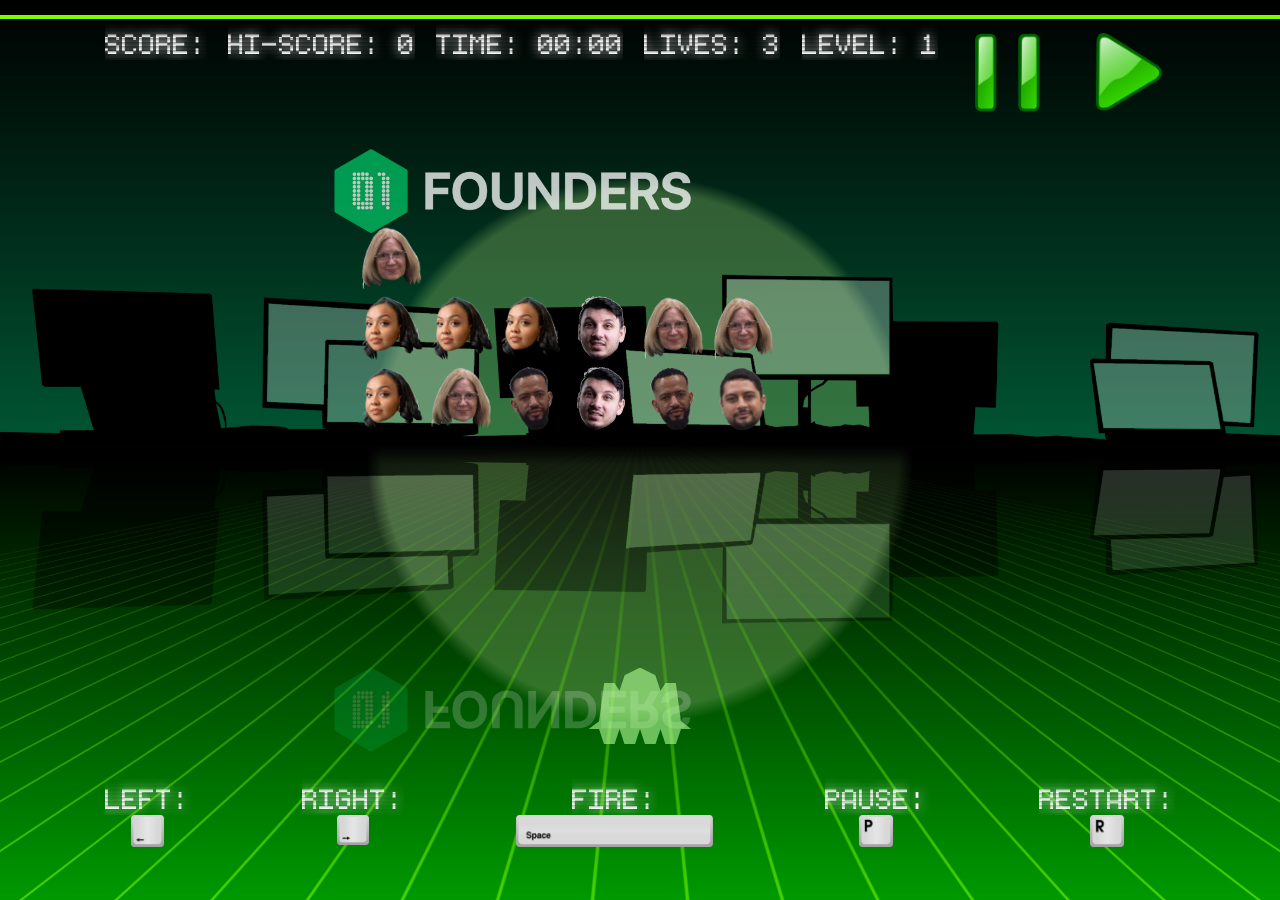
<file: index.html>
<!DOCTYPE html>
<html lang="en">
  <head>
    <meta charset="UTF-8" />
    <meta name="viewport" content="width=device-width, initial-scale=1.0" />
    <title>Space Invaders</title>
    <link id="my-css" rel="stylesheet" href="static/style.css" />
    <link
      rel="apple-touch-icon"
      sizes="180x180"
      href="favicons/apple-touch-icon.png"
    />
    <link
      rel="icon"
      type="image/png"
      sizes="32x32"
      href="favicons/favicon-32x32.png"
    />
    <link
      rel="icon"
      type="image/png"
      sizes="16x16"
      href="favicons/favicon-16x16.png"
    />
    <link rel="icon" href="favicons/favicon.ico" type="image/x-icon" />
    <link rel="manifest" href="favicons/site.webmanifest" />
  </head>
  <body>
    <div class="line"></div>
    <div class="line"></div>
    <div class="line"></div>
    <div class="line"></div>
    <div class="line"></div>
    <div class="line"></div>
    <div class="line"></div>
    <div class="line"></div>
    <div class="line"></div>
    <div class="line"></div>
    <div class="line"></div>
    <div class="line"></div>
    <div class="line"></div>
    <div class="line"></div>
    <div class="line"></div>
    <div class="line"></div>

    <div class="main">
      <div class="info">
        <p><span class="mask-text">SCORE: <span id="scoreSpan"></span></span></p>
        <br />
        <p><span class="mask-text">HI-SCORE: <span id="hiScoreSpan"></span></span></p>
        <br />
        <p><span class="mask-text">TIME: <span id="timerSpan">00:00</span></span></p>
        <br />
        <p><span class="mask-text">LIVES: <span id="livesSpan">3</span></span></p>
        <br />
        <p><span class="mask-text">LEVEL: <span id="levelSpan">1</span></span></p>
        <br />
        <div class="controls" style="text-align: center">
          <span id="pause-btn">
            <img src="images/keyboard/pause_T.png" height="100%" alt="" />
          </span>
          <span id="play-btn" style="display: none">
            <img src="images/keyboard/play_T.png" height="100%" alt="" />
          </span>
          <span id="restart-btn">
          </span>
        </div>
      </div>
      <div class="square">
      </div>
      <div class="info">
        <p>
            <span class="mask-text">LEFT:</span>
            <br />
            <img src="images/keyboard/computer_key_Arrow_Left_T.png" alt="⬅️" style="height: 3.5vmin" />
        </p>
        <br />
        <p>
            <span class="mask-text">RIGHT:</span>
            <br />
            <img src="images/keyboard/computer_key_Arrow_Right_T.png" alt="➡️" style="width: 3.5vmin" />
        </p>
        <br />
        <p>
            <span class="mask-text">FIRE:</span>
            <br />
            <img src="images/keyboard/computer_key_Space_bar_T.png" alt="🔥" style="height: 3.5vmin" />
        </p>
        <br />
        <p>
            <span class="mask-text" id="pause-resume-text">PAUSE</span>:
            <br />
            <img src="images/keyboard/computer_key_P_T.png" alt="⏯️" style="height: 3.5vmin" />
            <br />
        </p>
        <br />
        <p>
            <span class="mask-text">RESTART:</span>
            <br />
            <img src="images/keyboard/computer_key_R_T.png" alt="R" style="height: 3.5vmin" />
        </p>
    </div>
    </div>
        <!-- Add this near the end of your index.html, before your game scripts -->
    <!-- <script>
    window.formSubmitted = false;
    
    document.addEventListener('DOMContentLoaded', function() {
      fetch('overlay.html')
        .then(response => response.text())
        .then(html => {
          // Directly inject the overlay HTML
          document.getElementById('overlayContainer').innerHTML = html;
    
          // Now get the new overlay and form
          const overlay = document.getElementById('formOverlay');
          const playerForm = document.getElementById('playerForm');
          playerForm.addEventListener('submit', function(event) {
            event.preventDefault();
            const name = document.getElementById('playerName').value;
            const email = document.getElementById('playerEmail').value;
            const mobile = document.getElementById('playerMobile').value;
            localStorage.setItem('playerInfo', JSON.stringify({ name, email, mobile }));
            window.formSubmitted = true;
            overlay.style.display = 'none';
            if (typeof init === 'function') init();
          });
        });
    });
    </script> -->
    <script type="module" src="static/script.mjs" defer></script>
    <script type="module" src="static/gamepad.js" defer></script>
  </body>
</html>
</file>
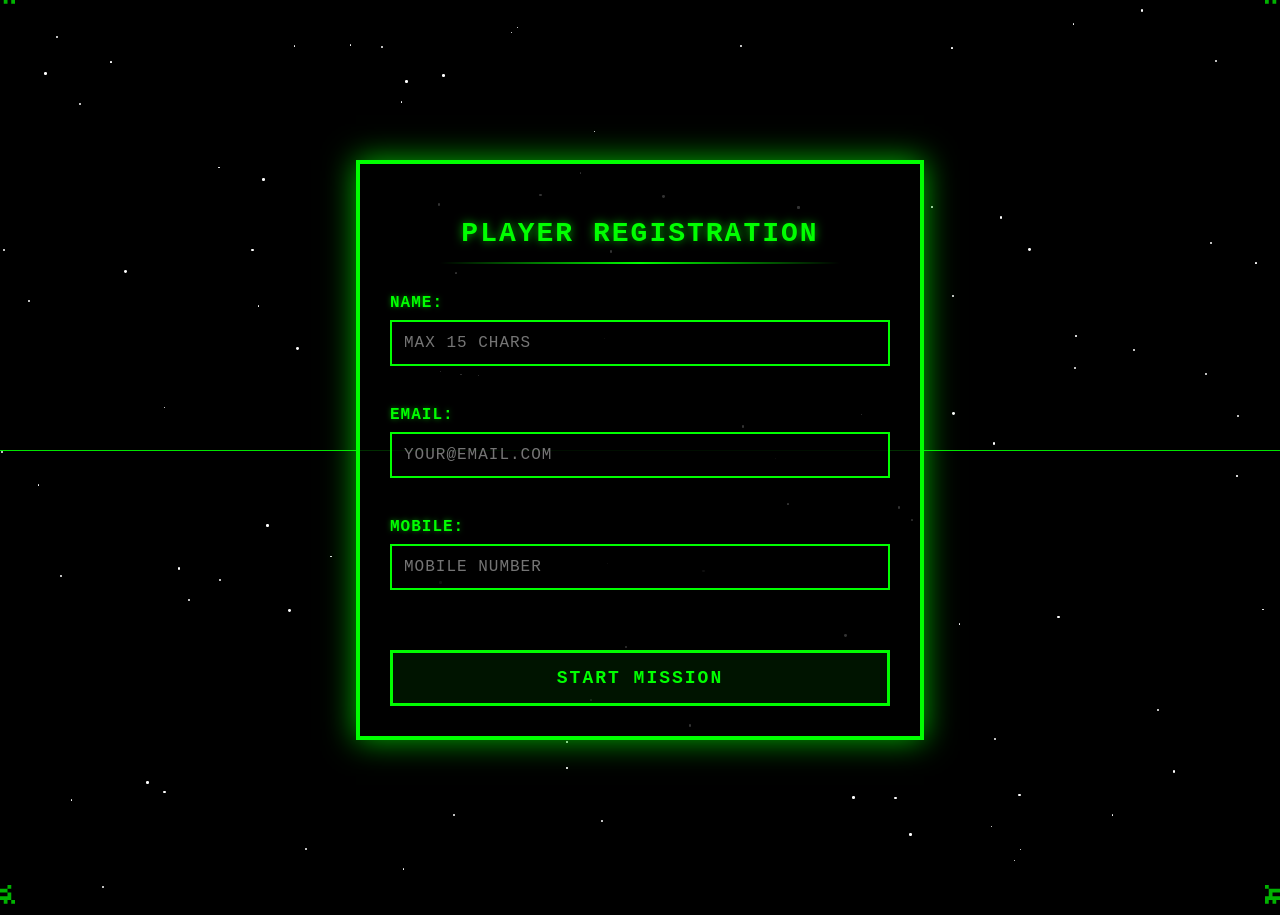
<file: overlay.html>
<!DOCTYPE html>
<html lang="en">
<head>
  <meta charset="UTF-8">
  <meta name="viewport" content="width=device-width, initial-scale=1.0">
  <title>Space Invaders - Player Registration</title>
  <style>
    @font-face {
      font-family: 'Arcade';
      src: url('https://fonts.googleapis.com/css2?family=Press+Start+2P&display=swap');
    }
    
    body {
      margin: 0;
      padding: 0;
      background-color: #000;
      color: #fff;
      font-family: 'Courier New', monospace;
      overflow: hidden;
      height: 100vh;
      display: flex;
      justify-content: center;
      align-items: center;
    }

    .stars {
      position: fixed;
      top: 0;
      left: 0;
      width: 100%;
      height: 100%;
      z-index: -2;
    }

    .star {
      position: absolute;
      background-color: #fff;
      border-radius: 50%;
      animation: twinkle 2s infinite alternate;
    }

    @keyframes twinkle {
      0% { opacity: 0.3; }
      100% { opacity: 1; }
    }

    .form-container {
      background-color: rgba(0, 0, 0, 0.8);
      border: 4px solid #00ff00;
      box-shadow: 0 0 30px rgba(0, 255, 0, 0.7);
      padding: 30px;
      width: 90%;
      max-width: 500px;
      position: relative;
      animation: glow 2s infinite alternate;
    }

    /* Space invader decorations */
    .invader {
      position: absolute;
      width: 30px;
      height: 30px;
      background-size: contain;
      background-repeat: no-repeat;
      background-position: center;
      opacity: 0.7;
    }

    .invader-1 {
      top: -15px;
      left: -15px;
      background-image: url("data:image/svg+xml,%3Csvg xmlns='http://www.w3.org/2000/svg' viewBox='0 0 16 16' fill='%2300ff00'%3E%3Cpath d='M0 0h2v2H0zm2 2h2v2H2zm2 0h2v2H4zm2 0h2v2H6zm2 0h2v2H8zm2 0h2v2h-2zm2-2h2v2h-2zM2 4h2v2H2zm10 0h2v2h-2zM0 6h2v2H0zm2 0h2v2H2zm2 0h2v2H4zm2 0h2v2H6zm2 0h2v2H8zm2 0h2v2h-2zm2 0h2v2h-2zM0 8h2v2H0zm4 0h2v2H4zm6 0h2v2h-2zm4 0h2v2h-2z'/%3E%3C/svg%3E");
    }

    .invader-2 {
      top: -15px;
      right: -15px;
      background-image: url("data:image/svg+xml,%3Csvg xmlns='http://www.w3.org/2000/svg' viewBox='0 0 16 16' fill='%2300ff00'%3E%3Cpath d='M0 0h2v2H0zm2 2h2v2H2zm2 0h2v2H4zm2 0h2v2H6zm2 0h2v2H8zm2 0h2v2h-2zm2-2h2v2h-2zM2 4h2v2H2zm10 0h2v2h-2zM0 6h2v2H0zm2 0h2v2H2zm2 0h2v2H4zm2 0h2v2H6zm2 0h2v2H8zm2 0h2v2h-2zm2 0h2v2h-2zM0 8h2v2H0zm4 0h2v2H4zm6 0h2v2h-2zm4 0h2v2h-2z'/%3E%3C/svg%3E");
    }

    .invader-3 {
      bottom: -15px;
      left: -15px;
      background-image: url("data:image/svg+xml,%3Csvg xmlns='http://www.w3.org/2000/svg' viewBox='0 0 16 16' fill='%2300ff00'%3E%3Cpath d='M0 0h2v2H0zm2 2h2v2H2zm2 0h2v2H4zm2 0h2v2H6zm2 0h2v2H8zm2 0h2v2h-2zm2-2h2v2h-2zM2 4h2v2H2zm10 0h2v2h-2zM0 6h2v2H0zm2 0h2v2H2zm2 0h2v2H4zm2 0h2v2H6zm2 0h2v2H8zm2 0h2v2h-2zm2 0h2v2h-2zM0 8h2v2H0zm4 0h2v2H4zm6 0h2v2h-2zm4 0h2v2h-2z'/%3E%3C/svg%3E");
    }

    .invader-4 {
      bottom: -15px;
      right: -15px;
      background-image: url("data:image/svg+xml,%3Csvg xmlns='http://www.w3.org/2000/svg' viewBox='0 0 16 16' fill='%2300ff00'%3E%3Cpath d='M0 0h2v2H0zm2 2h2v2H2zm2 0h2v2H4zm2 0h2v2H6zm2 0h2v2H8zm2 0h2v2h-2zm2-2h2v2h-2zM2 4h2v2H2zm10 0h2v2h-2zM0 6h2v2H0zm2 0h2v2H2zm2 0h2v2H4zm2 0h2v2H6zm2 0h2v2H8zm2 0h2v2h-2zm2 0h2v2h-2zM0 8h2v2H0zm4 0h2v2H4zm6 0h2v2h-2zm4 0h2v2h-2z'/%3E%3C/svg%3E");
    }

    @keyframes glow {
      from {
        box-shadow: 0 0 15px rgba(0, 255, 0, 0.5);
      }
      to {
        box-shadow: 0 0 30px rgba(0, 255, 0, 0.9);
      }
    }

    .form-title {
      text-align: center;
      margin-bottom: 30px;
      font-size: 28px;
      font-family: 'Press Start 2P', 'Courier New', monospace;
      text-transform: uppercase;
      letter-spacing: 2px;
      color: #00ff00;
      text-shadow: 0 0 10px rgba(0, 255, 0, 0.7);
      position: relative;
      padding-bottom: 15px;
    }

    .form-title:after {
      content: '';
      position: absolute;
      bottom: 0;
      left: 50%;
      transform: translateX(-50%);
      width: 80%;
      height: 2px;
      background: linear-gradient(to right, transparent, #00ff00, transparent);
    }

    .form-field {
      margin-bottom: 20px;
      position: relative;
    }

    .form-field label {
      display: block;
      margin-bottom: 8px;
      color: #00ff00;
      font-weight: bold;
      font-size: 16px;
      text-shadow: 0 0 5px rgba(0, 255, 0, 0.5);
      letter-spacing: 1px;
    }

    .form-field input {
      width: 100%;
      padding: 12px;
      background-color: rgba(0, 0, 0, 0.7);
      border: 2px solid #00ff00;
      color: #00ff00;
      font-family: 'Courier New', monospace;
      box-sizing: border-box;
      font-size: 16px;
      letter-spacing: 1px;
      transition: all 0.3s ease;
    }

    .form-field input:focus {
      outline: none;
      border-color: #00ff00;
      box-shadow: 0 0 10px rgba(0, 255, 0, 0.7);
      background-color: rgba(0, 40, 0, 0.3);
    }

    .error-message {
      color: #ff5555;
      font-size: 14px;
      margin-top: 5px;
      height: 15px;
      text-shadow: 0 0 5px rgba(255, 0, 0, 0.5);
    }

    .form-button {
      width: 100%;
      padding: 15px;
      background-color: rgba(0, 40, 0, 0.5);
      border: 3px solid #00ff00;
      color: #00ff00;
      font-weight: bold;
      font-size: 18px;
      cursor: pointer;
      font-family: 'Press Start 2P', 'Courier New', monospace;
      margin-top: 20px;
      transition: all 0.3s ease;
      text-transform: uppercase;
      letter-spacing: 2px;
      position: relative;
      overflow: hidden;
    }

    .form-button:before {
      content: '';
      position: absolute;
      top: 0;
      left: -100%;
      width: 100%;
      height: 100%;
      background: linear-gradient(90deg, transparent, rgba(0, 255, 0, 0.2), transparent);
      transition: 0.5s;
    }

    .form-button:hover:before {
      left: 100%;
    }

    .form-button:hover {
      background-color: rgba(0, 60, 0, 0.7);
      box-shadow: 0 0 15px rgba(0, 255, 0, 0.7);
      text-shadow: 0 0 5px rgba(0, 255, 0, 0.7);
    }

    /* Background lines animation */
    .line {
      position: absolute;
      width: 100%;
      height: 1px;
      background-color: rgba(0, 255, 0, 0.2);
      z-index: -1;
      animation: moveLine 5s infinite linear;
    }

    @keyframes moveLine {
      0% {
        transform: translateY(-100vh);
      }
      100% {
        transform: translateY(100vh);
      }
    }

    .line:nth-child(1) { animation-delay: 0.1s; }
    .line:nth-child(2) { animation-delay: 0.3s; }
    .line:nth-child(3) { animation-delay: 0.5s; }
    .line:nth-child(4) { animation-delay: 0.7s; }
    .line:nth-child(5) { animation-delay: 0.9s; }
    .line:nth-child(6) { animation-delay: 1.1s; }
    .line:nth-child(7) { animation-delay: 1.3s; }
    .line:nth-child(8) { animation-delay: 1.5s; }
    .line:nth-child(9) { animation-delay: 1.7s; }
    .line:nth-child(10) { animation-delay: 1.9s; }

    /* Responsive adjustments */
    @media (max-width: 768px) {
      .form-container {
        width: 95%;
        padding: 20px;
      }
      
      .form-title {
        font-size: 22px;
      }
      
      .form-button {
        padding: 12px;
        font-size: 16px;
      }
    }
  </style>
</head>
<body>
  <!-- Stars background -->
  <div class="stars" id="stars"></div>

  <!-- Background animation lines -->
  <div class="line"></div>
  <div class="line"></div>
  <div class="line"></div>
  <div class="line"></div>
  <div class="line"></div>
  <div class="line"></div>
  <div class="line"></div>
  <div class="line"></div>
  <div class="line"></div>
  <div class="line"></div>

    <!-- Space invader decorations -->
    <div class="invader invader-1"></div>
    <div class="invader invader-2"></div>
    <div class="invader invader-3"></div>
    <div class="invader invader-4"></div>
    <div class="form-container">
        <h2 class="form-title" style="display:block">PLAYER REGISTRATION</h2>
        <form id="playerForm">
      <div class="form-field">
        <label for="playerName">NAME:</label>
        <input type="text" id="playerName" name="name" required maxlength="15" placeholder="MAX 15 CHARS">
        <div id="nameError" class="error-message"></div>
      </div>
      <div class="form-field">
        <label for="playerEmail">EMAIL:</label>
        <input type="email" id="playerEmail" name="email" required placeholder="YOUR@EMAIL.COM">
        <div id="emailError" class="error-message"></div>
      </div>
      <div class="form-field">
        <label for="playerMobile">MOBILE:</label>
        <input type="tel" id="playerMobile" name="mobile" required placeholder="MOBILE NUMBER">
        <div id="mobileError" class="error-message"></div>
        </div>
        <button type="submit" class="form-button">START MISSION</button>
        </form>
    </div>

  <script>
    document.addEventListener('DOMContentLoaded', function() {
      // Create stars background
      const starsContainer = document.getElementById('stars');
      const starCount = 100;
      
      for (let i = 0; i < starCount; i++) {
        const star = document.createElement('div');
        star.className = 'star';
        
        // Random position
        const x = Math.random() * 100;
        const y = Math.random() * 100;
        
        // Random size
        const size = Math.random() * 2 + 1;
        
        // Random animation delay
        const delay = Math.random() * 2;
        
        star.style.left = `${x}%`;
        star.style.top = `${y}%`;
        star.style.width = `${size}px`;
        star.style.height = `${size}px`;
        star.style.animationDelay = `${delay}s`;
        
        starsContainer.appendChild(star);
      }
      
      const form = document.getElementById('playerForm');
      
      form.addEventListener('submit', function(e) {
        e.preventDefault();
        
        // Get form values
        const name = document.getElementById('playerName').value.trim();
        const email = document.getElementById('playerEmail').value.trim();
        const mobile = document.getElementById('playerMobile').value.trim();
        
        // Validate form
        let isValid = true;
        
        // Name validation
        if (name === '') {
          document.getElementById('nameError').textContent = 'NAME IS REQUIRED';
          isValid = false;
        } else if (name.length > 15) {
          document.getElementById('nameError').textContent = 'NAME MUST BE 15 CHARS OR LESS';
          isValid = false;
        } else {
          document.getElementById('nameError').textContent = '';
        }
        
        // Email validation
        const emailRegex = /^[^\s@]+@[^\s@]+\.[^\s@]+$/;
        if (email === '') {
          document.getElementById('emailError').textContent = 'EMAIL IS REQUIRED';
          isValid = false;
        } else if (!emailRegex.test(email)) {
          document.getElementById('emailError').textContent = 'ENTER A VALID EMAIL';
          isValid = false;
        } else {
          document.getElementById('emailError').textContent = '';
        }
        
        // Mobile validation
        const mobileRegex = /^\d{10,15}$/;
        if (mobile === '') {
          document.getElementById('mobileError').textContent = 'MOBILE NUMBER IS REQUIRED';
          isValid = false;
        } else if (!mobileRegex.test(mobile)) {
          document.getElementById('mobileError').textContent = 'ENTER A VALID MOBILE NUMBER';
          isValid = false;
        } else {
          document.getElementById('mobileError').textContent = '';
        }
        
        if (isValid) {
          // Create player data object
          const playerData = {
            name: name,
            email: email,
            mobile: mobile,
            timestamp: new Date().toISOString()
          };
          
          // Disable the submit button and show loading state
          const submitButton = document.querySelector('.form-button');
          submitButton.disabled = true;
          submitButton.textContent = 'PREPARING...';
          
          // Send data to server
          fetch('/register', {
            method: 'POST',
            headers: {
              'Content-Type': 'application/json',
            },
            body: JSON.stringify(playerData),
          })
          .then(response => {
            if (response.ok) {
              // Add a short delay for effect
              setTimeout(() => {
                submitButton.textContent = 'LAUNCHING...';
                
                // Add another delay before redirecting
                setTimeout(() => {
                  // Redirect to the game
                  window.location.href = '/';
                }, 1000);
              }, 1000);
            } else {
              throw new Error('Registration failed');
            }
          })
          .catch(error => {
            console.error('Error:', error);
            submitButton.disabled = false;
            submitButton.textContent = 'START MISSION';
            alert('REGISTRATION FAILED. PLEASE TRY AGAIN.');
          });
        }
      });
    });
  </script>
</body>
</html>
</file>
<file: static/style.css>
* {
  margin: 0;
  padding: 0;
}

/* a pixelated, monospaced font, similar to ones used in early video games */
@font-face {
  font-family: monogram;
  src: url(monogram.ttf);
}

body {
  line-height: 0.8; /* Adjusted for solving a line spacing problem with the monogram font in Firefox */
}

html {
  height: 100%;
  margin: 0;
  background: url("../images/desk.png") no-repeat center center fixed,
        radial-gradient(circle at center, rgba(100,150,80,0.5) 0%, rgba(100,150,80,0.5) 33%, rgba(100,150,80,0) 35%, rgba(100,150,80,0) 100%),
        linear-gradient(to bottom, #000000 0%, #005533 49%, #000000 50%, #009900 100%);
  background-attachment: fixed;
  background-size: cover;
  display: flex;
  flex-direction: row;
  align-items: center;
  justify-content: center;
}
@keyframes moveTowardsHorizon {
  0% {
    transform: translateY(50vh); /* Start in the middle */
    opacity: 0;
    animation-timing-function: cubic-bezier(0, 0, 1, 0); /* this sets the speed that creates the perspective effect */
  }
  100% {
    transform: translateY(100vh);
    opacity: 1;
  }
}
.line {
  position: fixed;
  left: 0; /* Ensures the line starts from the very left edge */
  width: 100%;
  height: 4px; /* the height for the thickness of the line */
  background: #77ff00;
  animation: moveTowardsHorizon 16s infinite linear;
}
/* Different starting points using negative animation-delays */
.line:nth-child(1) {
  animation-delay: 0s;
}
.line:nth-child(2) {
  animation-delay: -1s;
}
.line:nth-child(3) {
  animation-delay: -2s;
}
.line:nth-child(4) {
  animation-delay: -3s;
}
.line:nth-child(5) {
  animation-delay: -4s;
}
.line:nth-child(6) {
  animation-delay: -5s;
}
.line:nth-child(7) {
  animation-delay: -6s;
}
.line:nth-child(8) {
  animation-delay: -7s;
}
.line:nth-child(9) {
  animation-delay: -8s;
}
.line:nth-child(10) {
  animation-delay: -9s;
}
.line:nth-child(11) {
  animation-delay: -10s;
}
.line:nth-child(12) {
  animation-delay: -11s;
}
.line:nth-child(13) {
  animation-delay: -12s;
}
.line:nth-child(14) {
  animation-delay: -13s;
}
.line:nth-child(15) {
  animation-delay: -14s;
}
.line:nth-child(16) {
  animation-delay: -15s;
}

/* near 1:1 aspect ratio view */
.main {
  display: flex;
  flex-direction: column;
  justify-content: center;
}
.info {
  display: flex;
  flex-direction: row;
  justify-content: space-between;
  height: 9vw;
  width: 85vmax;
  background-color: #00000000;
}

.square {
  display: flex;
  width: 50vmax;
  height: 50vmax;
  margin: 0 auto;
  position: relative; /* This is necessary for the absolute positioning of the cannon to work */
}
/* landscape view */
@media (min-aspect-ratio: 1.45) {
  .main {
    display: flex;
    flex-direction: row;
    justify-content: center;
  }
  .info {
    display: flex;
    flex-direction: column;
    justify-content:flex-start;
    width: 16vw;
    height: 96vh;
  }
  .square {
    display: flex;
    width: 96vmin;
    height: 96vmin;
  }
}

/* portrait view */
@media (max-aspect-ratio: 0.98) {
  .main {
    display: flex;
    flex-direction: column;
    justify-content: center;
  }
  .info {
    display: flex;
    height: 12vw;
    width: 98vw;
  }
  .square {
    display: flex;
    width: 78vmin;
    height: 78vmin;
  }
}

p {
  font-size: 5vmin;
  font-family: monogram, Courier, monospace;
  color: white;
  padding: 1vh;
  text-align: center;
  /* add a glow to the text */
  text-shadow: 0 0 12px #fff;
}

.mask-text {
  /* creates a scanline effect, appropriate to an early video game display */
  -webkit-mask-image: repeating-linear-gradient(#ffffff99 2px, black 6px);
  mask-image: repeating-linear-gradient(#ffffff99 2px, black 6px);
  -webkit-mask-repeat: repeat;
  mask-repeat: repeat;
}

.scoreboard-container {
  font-size: 4vmin;
  font-family: monogram, Courier, monospace;
  color: white;
  padding: 1vh;
  text-align: left;
  -webkit-mask-image: repeating-linear-gradient(#ffffff77 2px, black 6px);
  mask-image: repeating-linear-gradient(#ffffff77 2px, black 6px);
  -webkit-mask-repeat: repeat;
  mask-repeat: repeat;
  text-shadow: 0 0 12px #fff;
}
form {
  font-family: monogram, Courier, monospace;
  color: white;
  width: 100%;
  padding-left: 27vmin;
}
input[type="text"] {
  font-family: monogram, Courier, monospace;
  color: white;
  background-color: #000000aa;
  border: 1px solid #ddd;
  border-radius: 4px;
  padding-left: 4vmin;
  width: 40%;
  font-size: 6vmin;
}
input[type="text"]::placeholder {
  color: #888;
  font-size: 6vmin; 
}
.square .cannonShot {
  position: absolute;
  height: 2%;
  transform: translateX(-50%);
  image-rendering: pixelated;
  image-rendering: -moz-crisp-edges;
  image-rendering: crisp-edges;
  /* add a glow to the images */
  filter: drop-shadow(0 0 3px #fff);
}
.square .alienShot {
  position: absolute;
  height: 2%;
  transform: translateX(-50%);
  image-rendering: pixelated;
  image-rendering: -moz-crisp-edges;
  image-rendering: crisp-edges;
  /* add a glow to the images */
  filter: drop-shadow(0 0 3px #fff);
}
.square .lowAlien {
  position: absolute;
  height: 10%;
  transform: translateX(-50%);
}
.square .pop {
  position: absolute;
  height: 12%;
  transform: translate(-50%, 50%);
  image-rendering: pixelated;
  image-rendering: -moz-crisp-edges;
  image-rendering: crisp-edges;
  /* add a glow to the images */
  -webkit-mask-image: repeating-linear-gradient(#ffffff77 2px, black 6px);
  mask-image: repeating-linear-gradient(#ffffff77 2px, black 6px);
  -webkit-mask-repeat: repeat;
  mask-repeat: repeat;
  filter: drop-shadow(0 0 3px #fff);
}
.cannon {
  clip-path: polygon(50% 0%, 65% 10%, 70% 30%, 75% 20%, 85% 20%, 90% 70%, 100% 80%, 90% 80%, 85% 100%, 75% 100%, 70% 80%, 65% 100%, 55% 100%, 50% 80%, 45% 100%, 35% 100%, 30% 80%, 25% 100%, 15% 100%, 10% 80%, 0% 80%, 10% 70%, 15% 20%, 25% 20%, 30% 30%, 35% 10%);
  background: rgba(180, 255, 150, 0.6);
}
.explosion {
  z-index: 10; /* Ensure it appears above other elements */
  image-rendering: pixelated;
  image-rendering: -moz-crisp-edges;
  image-rendering: crisp-edges;
  -webkit-mask-image: repeating-linear-gradient(#ffffff77 2px, black 6px);
  mask-image: repeating-linear-gradient(#ffffff77 2px, black 6px);
  -webkit-mask-repeat: repeat;
  mask-repeat: repeat;
  filter: drop-shadow(0 0 3px #fff);
}
.modal-overlay {
  position: fixed; /* Use fixed positioning to ensure the modal stays in view */
  top: 50%; /* Position the modal vertically at the center of the viewport */
  left: 50%; /* Position the modal horizontally at the center of the viewport */
  width: 97vmin;
  height: 52vmin;
  transform: translate(
    -50%,
    -80%
  );
  z-index: 9999; /* Ensure the modal appears above other content */
  background-color: rgba(0, 0, 0, 0.80); /* Semi-transparent background */
  padding: 10px; /* Add padding to the modal */
  border-radius: 12%;
}

.game-over-message {
  font-family: monogram, Courier, monospace;
  font-size: 27vmin;
  color: white;
  text-align: left;
  padding-left: 3vmin;
  background-color: #33333300;
  /* adds a scanline effect to the GAME OVER message */
  -webkit-mask-image: repeating-linear-gradient(#ffffff77 2px, black 6px);
  mask-image: repeating-linear-gradient(#ffffff77 2px, black 6px);
  -webkit-mask-repeat: repeat;
  mask-repeat: repeat;
  text-shadow: 0 0 12px #fff;
}

button {
  display: flex;
  justify-content: center;
  margin: 50px auto;
  padding: 5px;
  font-family: monogram;
  font-size: 50px;
  width: 280px;
  height: 60px;
  cursor: pointer;
  border-radius: 15px;
  border-color: #fff;
  color: #fff;
  background-color: transparent;
}

#restart-btn {
  position: absolute;
  top: calc(100% + 10px); /* Position the button below the message */
  left: 50%; /* Align the button horizontally */
  transform: translateX(-50%); /* Center the button horizontally */
  max-width: 40%; /* Reduce the size of the image */
}
</file>
